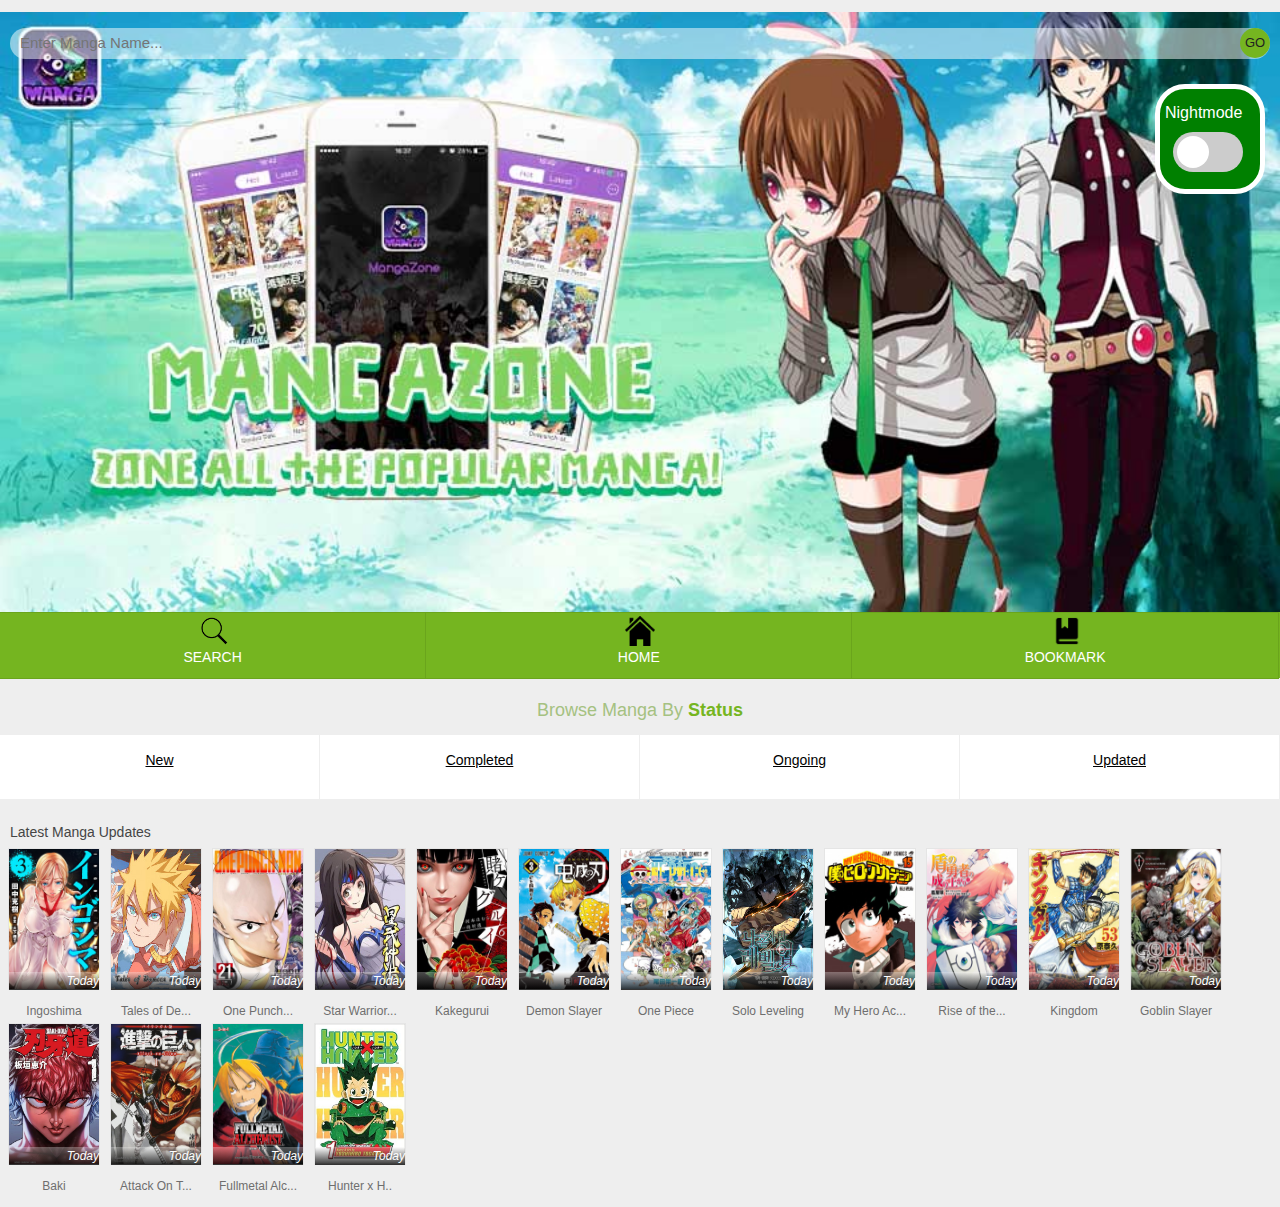
<file: index.html>
<!doctype html>
<html lang="nl">
	
<head>
	<meta charset="UTF-8">
	<meta name="author" content="jouw naam">
	<meta name="viewport" content="width=device-width, initial-scale=1">
	
	<title>Mangafox Replica</title>
	
	<script src="js/script.js"></script>
	<link href="css/styles.css" rel="stylesheet">
</head>

<body>
<section class="searchbar-container">
  <section class="searchbar-inner">
  <input type="text" name="k" placeholder="Enter Manga Name..." class="search-text">
  <input type="submit" value="GO" class="search-icon">
  </section>
</section>

<section class="top-banner">
 <section class="flexslider">
  <ul class="slides">
   <li><img src="img/banner-mobile.jpg"></li>
  </ul>
 </section>
</section>

<section class="switch-container">
<p> Nightmode </p>

<label class="switch">
  <input type="checkbox" id="checkbox" onclick="togglenightmode()">
  <span class="slider round"></span>
    <button id="button">Try it</button>
</label>
</section>

<nav class="menu">
 <ul>
 
  <li>
  <img src="img/search-icon.png" class="nav-icons">
  <a href="/search"> SEARCH</a>
  </li>
  
  <li>
  <img src="img/home-icon.png" class="nav-icons">
  <a class="select" href="/">HOME</a>
  </li>
  
  <li>
  <img src="img/bookmark-icon.png" class="nav-icons">
  <a href="login.html"> BOOKMARK</a>
  </li>
  
 </ul>
 
</nav>
    
<p id="title-status">Browse Manga By <span>Status</span></p> 
    
<section class="status-container">
 <ul>
  <li><a href="/search">New</a></li>
  <li><a class="select" href="/">Completed</a></li>
  <li><a href="/bookmark">Ongoing</a></li>
  <li><a href="/updated">Updated</a></li>
 </ul>
</section>
    
<p id="title">Latest Manga Updates</p>
    
<section class="container">
<ul>
 <li>
    <article class="mangas-container">
     <article class="mangas-front">
      <img src="img/cover1.jpg">
     <p><em>Today</em></p>
     </article>
     <p class="mangatitles">Ingoshima</p>
    </article>
    </li>
 <li>    
     <article class="mangas-container">
      <article class="mangas-front">
      <img src="img/cover2.jpg">
     <p><em>Today</em></p>
     </article>
     <p class="mangatitles">Tales of De...</p>
    </article>
    </li>
 <li>
     <article class="mangas-container">
      <article class="mangas-front">
      <img src="img/cover3.jpg">
     <p><em>Today</em></p>
     </article>
     <p class="mangatitles">One Punch...</p>
    </article>
    </li>
 <li>
     <article class="mangas-container">
      <article class="mangas-front">
      <img src="img/cover4.jpg">
     <p><em>Today</em></p>
     </article>
     <p class="mangatitles">Star Warrior...</p>
    </article>
    </li>
 <li>     
     <article class="mangas-container">
      <article class="mangas-front">
      <img src="img/cover5.jpg">
     <p><em>Today</em></p>
     </article>
     <p class="mangatitles">Kakegurui</p>
    </article>
    </li>
 <li>     
     <article class="mangas-container">
      <article class="mangas-front">
      <img src="img/cover6.jpg">
     <p><em>Today</em></p>
     </article>
     <p class="mangatitles">Demon Slayer</p>
    </article>
    </li>
 <li>     
     <article class="mangas-container">
      <article class="mangas-front">
      <img src="img/cover7.jpg">
     <p><em>Today</em></p>
     </article>
     <p class="mangatitles">One Piece</p>
    </article>
    </li>
 <li>     
     <article class="mangas-container">
      <article class="mangas-front">
      <img src="img/cover8.jpg">
     <p><em>Today</em></p>
     </article>
     <p class="mangatitles">Solo Leveling</p>
    </article>
    </li>
 <li>     
     <article class="mangas-container">
      <article class="mangas-front">
      <img src="img/cover9.jpg">
     <p><em>Today</em></p>
     </article>
     <p class="mangatitles">My Hero Ac...</p>
    </article>
    </li>
 <li>     
     <article class="mangas-container">
      <article class="mangas-front">
      <img src="img/cover10.jpg">
     <p><em>Today</em></p>
     </article>
     <p class="mangatitles">Rise of the...</p>
    </article>
    </li>
 <li>     
     <article class="mangas-container">
      <article class="mangas-front">
      <img src="img/cover11.jpg">
     <p><em>Today</em></p>
     </article>
     <p class="mangatitles">Kingdom</p>
    </article>
    </li>
 <li>     
     <article class="mangas-container">
      <article class="mangas-front">
      <img src="img/cover12.jpg">
     <p><em>Today</em></p>
     </article>
     <p class="mangatitles">Goblin Slayer</p>
    </article>
    </li>
 <li>     
     <article class="mangas-container">
      <article class="mangas-front">
      <img src="img/cover13.jpg">
     <p><em>Today</em></p>
     </article>
     <p class="mangatitles">Baki</p>
    </article>
    </li>
 <li>     
     <article class="mangas-container">
      <article class="mangas-front">
      <img src="img/cover14.jpg">
     <p><em>Today</em></p>
     </article>
     <p class="mangatitles">Attack On T...</p>
    </article>
    </li>
 <li>     
     <article class="mangas-container">
      <article class="mangas-front">
      <img src="img/cover15.jpg">
     <p><em>Today</em></p>
     </article>
     <p class="mangatitles">Fullmetal Alc...</p>
    </article>
    </li>
 <li>     
     <article class="mangas-container">
      <article class="mangas-front">
      <img src="img/cover16.jpg">
     <p><em>Today</em></p>
     </article>
     <p class="mangatitles">Hunter x H..</p>
    </article>
    </li>
</ul>
</section> 
    
</body>	
</html>
</file>
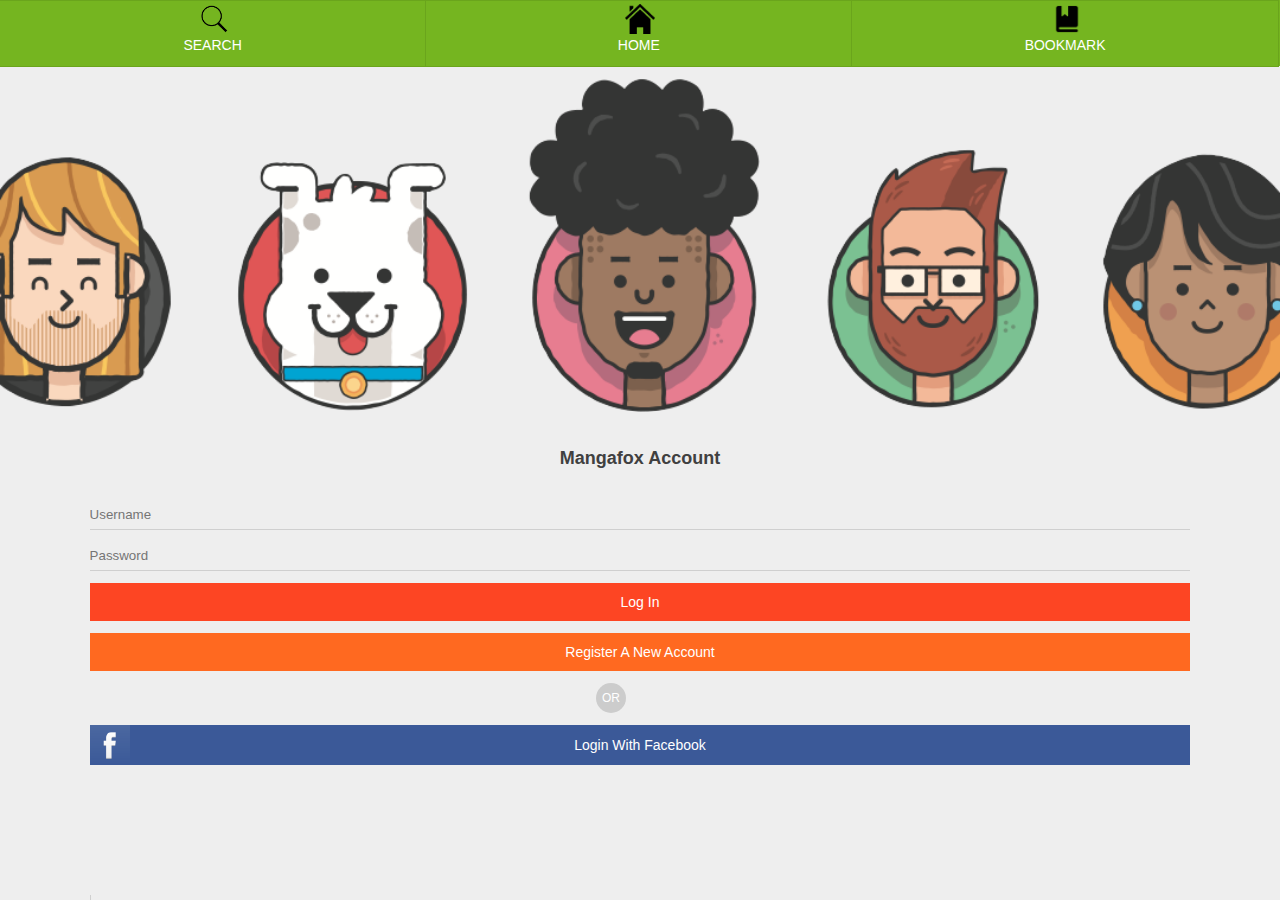
<file: login.html>
<!doctype html>
<html lang="nl">
	
<head>
	<meta charset="UTF-8">
	<meta name="author" content="jouw naam">
	<meta name="viewport" content="width=device-width, initial-scale=1">
	
	<title>Mangafox Replica</title>
	
	<script src="scripts/script.js"></script>
	<link href="css/styles.css" rel="stylesheet">
</head>

<body class="body">
    
<nav class="menu-login">
 <ul> 
  <li>
  <img src="img/search-icon.png" class="nav-icons">
  <a href="/search"> SEARCH</a>
  </li>
  
  <li>
  <img src="img/home-icon.png" class="nav-icons">
  <a class="select" href="/">HOME</a>
  </li>
  
  <li>
  <img src="img/bookmark-icon.png" class="nav-icons">
  <a href="login.html"> BOOKMARK</a>
  </li>  
 </ul>
</nav>

<section class="top-banner">
 <section class="flexslider">
  <ul class="slides">
   <li><img src="img/banner-mobile2.jpg"></li>
  </ul>
 </section>
</section>
<p class="login-title">Mangafox Account</p>
 
<section class="form">
<nav>
 <ul>
  <li>
      <div class="lines" id="right-line"></div>
      <div class="lines" id="left-line"></div>
      <input placeholder="Username" class="inputs" name="username" type="text">
     </li>
  <li><input placeholder="Password" class="inputs" name="password" type="text"></li>
  <li><input class="buttons" id="red-button" type="submit" value="Log In"></li>
  <li><input class="buttons" id="orange-button" type="submit" value="Register A New Account"></li>
  <li><p>OR</p></li>
  <li><img src="img/fb-icon.png" class="fb-icon"><input class="buttons" id="blue-button" type="submit" value="Login With Facebook"></li>
 </ul>
</nav>
</section>
 
</body>	
</html>
</file>
<file: css/styles.css>
* {
    padding: 0;
}

body {
	font-family: open sans,Verdana,sans-serif;
    font-size: 12px;
    line-height: 150%;
    width: 100%;
	margin: 0;
    background-color: #eee;
}

.flexslider {
	overflow: hidden;
}

.flexslider .slides img {
    width: 100%;
    left: 0;
    top: 0;	
}

.top-banner {
	left:0;
}

/** Search Bar **/

.searchbar-container {
    position: absolute;
    left: 0;
    top: 28px;
    height: 30px;
    width: 100%;
}

.searchbar-inner {
	background: rgba(255,255,255,.5);
    position: relative;
    margin: 0 10px;
    line-height: 30px;
    padding: 0 10px;
    border-radius: 20px;
}

.searchbar-inner .search-text {
    width: 100%;
    color: #212121;
    font-size: 15px;
    padding: 3px 0;
    line-height: 24px;
}

.searchbar-inner input {
    border: none;
    background: 0 0;
}

.searchbar-inner .search-icon {
	position: absolute;
    top: 0;
    right: 0;
    color: #212121;
    cursor: pointer;
    text-align: center;
    line-height: 30px;
    font-size: 13px;
    width: 30px;
    background-color: #75b520;
    border-radius: 20px;
    height: 30px;
}

/* SWITCH KNOP */
#button {
    display:none;
}

.switch-container {
    width: 100px;
    height: 100px;
    background-color: green;  
    position: absolute;
    top:0;
    right: 0;
    border-radius: 30px;
    margin: 84px 15px 0 0;
    border: 5px solid white;
}
.switch-container p {
	color: white;
	font-size: 16px;
    margin: 15px 0px 8px 5px;
}

.switch {
    position: relative;
    display: inline-block;
    width: 70px;
    height: 40px;
    margin: 2px 0 0 13px;
}

.switch input { 
    opacity: 0;
    width: 0;
    height: 0;
}

.slider {
    position: absolute;
    cursor: pointer;
    top: 0;
    left: 0;
    right: 0;
    bottom: 0;
    background-color: #ccc;
    -webkit-transition: .4s;
    transition: .4s;
}

.slider:before {
    position: absolute;
    content: "";
    height: 32px;
    width: 32px;
    left: 4px;
    bottom: 4px;
    background-color: white;
    transition: .4s;
}

input:checked + .slider {
    background-color: #44403F;
}

input:focus + .slider {
    box-shadow: 0 0 1px #44403F;
}

input:checked + .slider:before {
   -webkit-transform: translateX(30px);
   -ms-transform: translateX(30px);
   transform: translateX(30px);
}

/** Rounded sliders **/

.slider.round {
    border-radius: 34px;
}

.slider.round:before {
    border-radius: 50%;
}
/** NAVIGATIE SECTIE **/ 

.nav-icons {
    width: 30px;	
	height: 30px;
	justify-content: center;
	position: absolute;
    margin: 4px 0px 0 -14px;
}

ul li {
    list-style-type: none;
}

.menu {
    height: 66px;
    background: #75b520;
    margin: -29px 0 0px 0px;
}

.menu ul {
    text-align: center;
    display: flex;
    flex-direction: row;
    flex-wrap: wrap;
}

.menu ul li {
    width: 33.3%;
}

.menu ul li a {
    font-size: 14px;
    display: block;
    color: #fff;
    border: 1px solid #6aa51c;
    border-left: none;
    height: 30px;
    padding-top: 35px;
	text-decoration: none;
}

/** LOGIN.HTML - NAVIGATIE SECTIE **/ 



.menu-login {
    height: 66px;
    background: #75b520;
    margin: -12px 0 0px 0px;
}

.menu-login ul {
    text-align: center;
    display: flex;
    flex-direction: row;
    flex-wrap: wrap;
}

.menu-login ul li {
    width: 33.3%;
}

.menu-login ul li a {
    font-size: 14px;
    display: block;
    color: #fff;
    border: 1px solid #6aa51c;
    border-left: none;
    height: 30px;
    padding-top: 35px;
	text-decoration: none;
}

.login-title {
    color: #404040;
    font-size: 18px;
    font-weight: 700;
    text-align: center;
    margin: 20px 10px 10px;
}

/** STATUS NAVIGATIE SECTIE **/

.status-container {
    height: 66px;
    background: #FFFFFF;
}

.status-container ul {
    text-align: center;
    display: flex;
    flex-direction: row;
    flex-wrap: wrap;
}

.status-container ul li {
    width: 25%;
    font-style: none;
}

.status-container ul li a {
    font-size: 14px;
    display: block;
    color: #000000;
    border: 1px solid #eee;
    border-left: none;
    height: 48px;
    padding-top: 16px;
}

    
#title-status {
    font-size: 18px;
    line-height: 24px;
    margin: 20px 0 10px;
    text-align: center;
    color: #a5c181;
}

#title-status span {
    font-weight: 700;
    color: #75b520;
}

#title {
    height: 20px;
    line-height: 36px;
    padding: 0 10px;
    color: #454545;
    font-size: 14px;
}

.container ul {
	display:flex;
	flex-direction: row;
	flex-wrap: wrap;
	margin: 0;
	justify-content: flex-start;
}

.container ul li {
	list-style:none;
    margin: 0px 2px -9px 8px;
}

article .mangas-container {
    position: relative;
    width: 90px;
}

.mangatitles {
    color: #6e6e6e;
    text-align: center;
}

article .mangas-front img {
    width: 100%;
    height: 100%;
}

article .mangas-front {
    border: 1px solid #e5e5e5;
    height: 140px;
    width: 90px;
    display: block;
    position: relative;

}

article .mangas-front p {
    position: absolute;
    left: 0;
    bottom: -13px;
    width: 100%;
    color: #fff;
    text-align: right;
    font-style: inherit;
    background-image: linear-gradient(to bottom,rgba(255,255,255,.3),rgba(0,0,0,.8));
}

.form{
    width: 86%;
    display: flex;
    justify-content: center;
    margin: 0px 0 0 7%;
}

input {
    text-decoration: none;   
    border: none;
}

section.form nav ul li {
    padding: 12px 0 0 0;
}

.inputs {
    width: 100%;
    border: none;  
    border-bottom: 1px solid #cfcfcf;
    line-height: 28px;
    height: 28px;  
    background-color: #eee;
}

.lines {
    height: 5px;
    width: 1px;
    background: #cfcfcf;
    position: absolute;
    bottom: 0;
    font-size: 0;
}

span#left-line {
    
}

span#right-line {
    
}

nav {
    width: 100%;   
}

.buttons {
    padding: 0;
    height: 38px;
    width: 100%;
    line-height: 38px;
    display: block;
    text-align: center;
}

#red-button {
    background-color: #fd4523;
    color: #fff;
    font-size: 14px;
} 

#orange-button {
    background-color: #ff6920;
    color: #fff;
    font-size: 14px;
}

#blue-button {
    line-height: 40px;
    text-align: center;
    height: 40px;
    color: #fff;
    font-size: 14px;
    background-color: #3b5998;
    display: block;
}

.fb-icon {
    width: 40px;
    position: absolute;
}

section.form nav ul li p {
    color: #fff;
    background-color: #ccc;
    font-style: normal;
    text-align: center;
    display: block;
    margin: 0px 0% 0 46%;
    width: 30px;
    height: 30px;
    line-height: 30px;
    border-radius: 50%;
}


/** NIGHTMODE **/

.body-nm {
	font-family: open sans,Verdana,sans-serif;
    font-size: 12px;
    line-height: 150%;
    width: 100%;
	margin: 0;
    background-color: #000000;
}

.nightmode {
    color: #FFFFFF;
}
</file>
